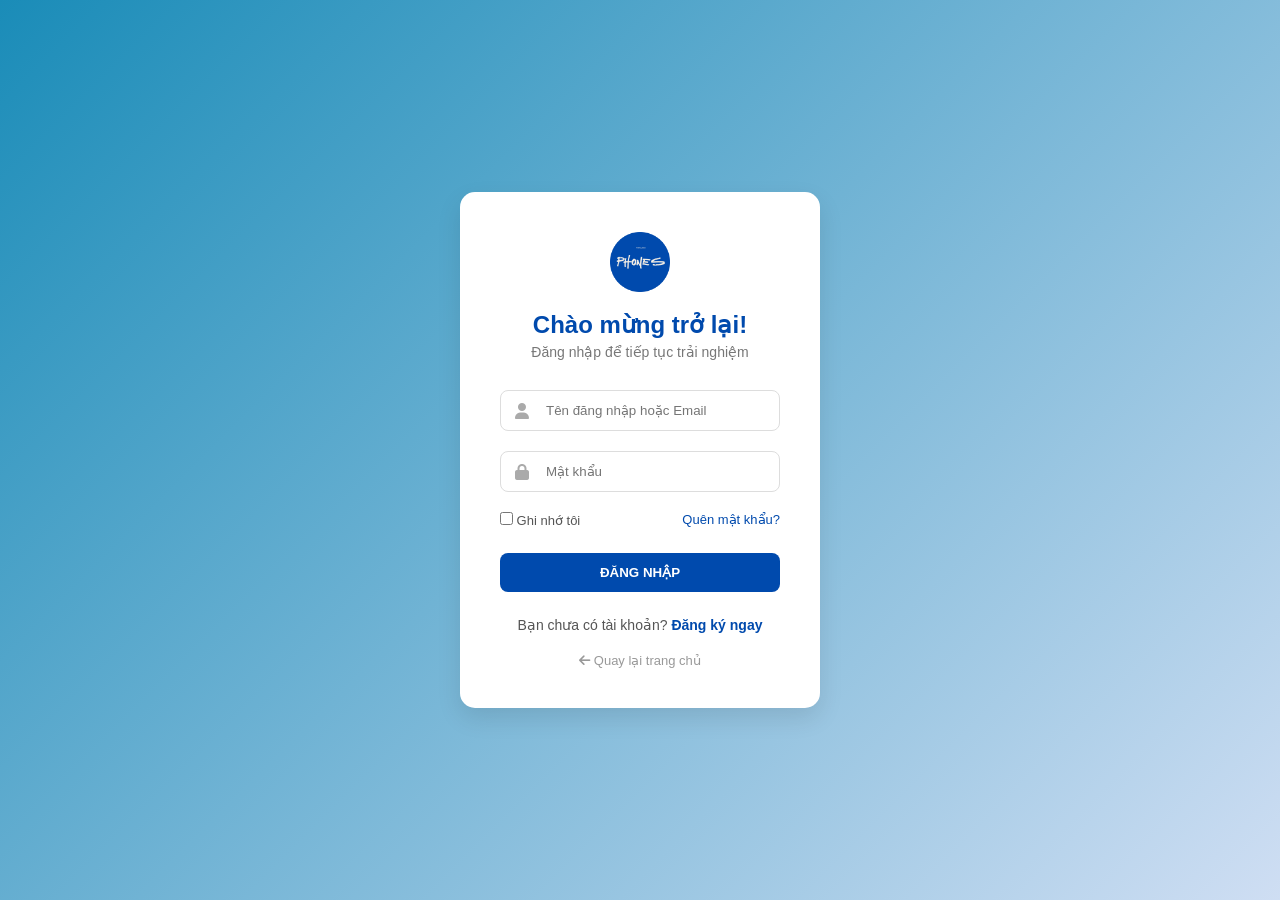
<file: Đồ án/login/index.html>
<!DOCTYPE html>
<html lang="vi">
<head>
    <meta charset="UTF-8">
    <meta name="viewport" content="width=device-width, initial-scale=1.0">
    <title>Đăng nhập - SmartPhone Store</title>
    <link rel="stylesheet" href="https://cdnjs.cloudflare.com/ajax/libs/font-awesome/6.4.0/css/all.min.css">
    <link rel="stylesheet" href="style.css">
</head>
<body>
    <div class="login-container">
        <div class="login-box">
            <div class="logo-section">
                <img src="../img/logo/2(1)(1).png" alt="Logo HUEIC">
                <h2>Chào mừng trở lại!</h2>
                <p>Đăng nhập để tiếp tục trải nghiệm</p>
            </div>

            <form action="#">
                <div class="input-group">
                    <i class="fa-solid fa-user"></i>
                    <input type="text" placeholder="Tên đăng nhập hoặc Email" required>
                </div>

                <div class="input-group">
                    <i class="fa-solid fa-lock"></i>
                    <input type="password" placeholder="Mật khẩu" required>
                </div>

                <div class="options">
                    <label><input type="checkbox"> Ghi nhớ tôi</label>
                    <a href="#">Quên mật khẩu?</a>
                </div>

                <button type="submit" class="login-btn">ĐĂNG NHẬP</button>
            </form>

            <div class="register-link">
                Bạn chưa có tài khoản? <a href="#">Đăng ký ngay</a>
            </div>
            
            <div class="back-home">
                <a href="../index.html"><i class="fa-solid fa-arrow-left"></i> Quay lại trang chủ</a>
            </div>
        </div>
    </div>
</body>
</html>
</file>
<file: Đồ án/login/style.css>
/* Tông màu chủ đạo */
:root {
    --primary-color: #004AAD;
    --bg-light: #f4f7f6;
}

* {
    margin: 0;
    padding: 0;
    box-sizing: border-box;
    font-family: 'Segoe UI', Tahoma, Geneva, Verdana, sans-serif;
}

body {
    background: linear-gradient(135deg, #1a8cb8, #cfdef3);
    height: 100vh;
    display: flex;
    justify-content: center;
    align-items: center;
}

.login-container {
    width: 100%;
    max-width: 400px;
    padding: 20px;
}

.login-box {
    background: #fff;
    padding: 40px;
    border-radius: 15px;
    box-shadow: 0 10px 25px rgba(0, 0, 0, 0.1);
    text-align: center;
}

.logo-section img {
    height: 60px;
    margin-bottom: 15px;
}

.logo-section h2 {
    color: var(--primary-color);
    margin-bottom: 5px;
    font-size: 24px;
}

.logo-section p {
    color: #777;
    font-size: 14px;
    margin-bottom: 30px;
}

/* Ô nhập liệu */
.input-group {
    position: relative;
    margin-bottom: 20px;
}

.input-group i {
    position: absolute;
    left: 15px;
    top: 50%;
    transform: translateY(-50%);
    color: #aaa;
}

.input-group input {
    width: 100%;
    padding: 12px 15px 12px 45px;
    border: 1px solid #ddd;
    border-radius: 8px;
    outline: none;
    transition: 0.3s;
}

.input-group input:focus {
    border-color: var(--primary-color);
    box-shadow: 0 0 5px rgba(0, 74, 173, 0.2);
}

/* Tùy chọn và Nút bấm */
.options {
    display: flex;
    justify-content: space-between;
    font-size: 13px;
    color: #555;
    margin-bottom: 25px;
}

.options a {
    color: var(--primary-color);
    text-decoration: none;
}

.login-btn {
    width: 100%;
    padding: 12px;
    background-color: var(--primary-color);
    color: white;
    border: none;
    border-radius: 8px;
    font-weight: bold;
    cursor: pointer;
    transition: 0.3s;
}

.login-btn:hover {
    background-color: #003580;
    transform: translateY(-2px);
}

/* Liên kết phụ */
.register-link {
    margin-top: 25px;
    font-size: 14px;
    color: #555;
}

.register-link a {
    color: var(--primary-color);
    font-weight: bold;
    text-decoration: none;
}

.back-home {
    margin-top: 20px;
    font-size: 13px;
}

.back-home a {
    color: #999;
    text-decoration: none;
}

.back-home a:hover {
    color: var(--primary-color);
}
</file>
